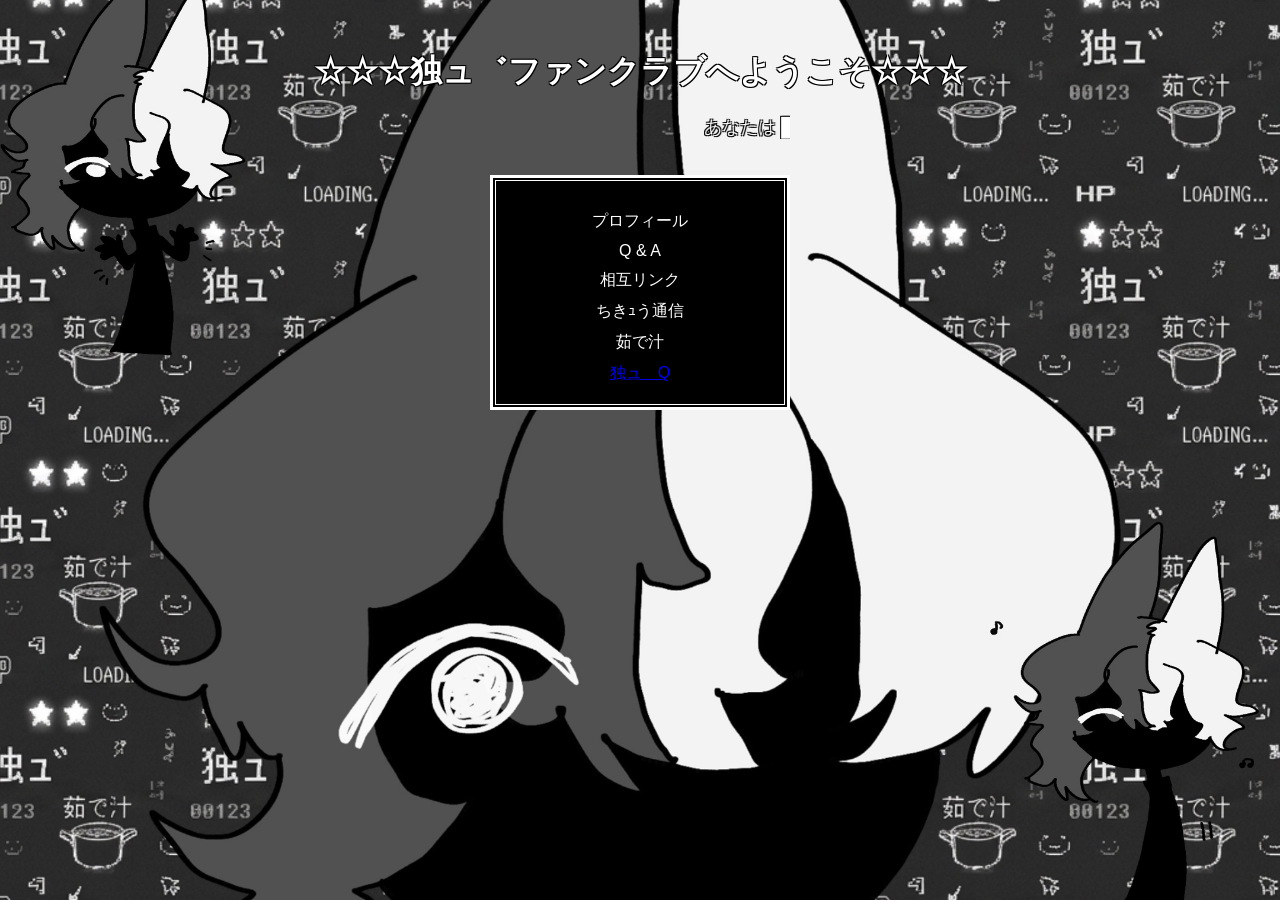
<file: index.html>
<html>
<head>
    <link rel="stylesheet" href="style.css">
    <meta charset="UTF-8">
    <title>独ュ゛ファンクラブへようこそ</title>
</head>
<body>

    <h1 align="center" style="margin-top: 50px;">☆☆☆独ュ゛ファンクラブへようこそ☆☆☆</h1>

    <div align="center">
        <marquee width="300" style="font-size: 18px;">あなたは ████ 人目のお客様です</marquee>
    </div>

    <br><br>

    <div align="center">
        <table border="3" bordercolor="#FFFFFF" bgcolor="#000000" cellpadding="20" width="300">
            <tr>
                <td align="center">
                    <a href="profile.html" style="color: #FFFFFF; text-decoration: none; display: block; margin: 10px;">プロフィール</a>
                    <a href="qa.html" style="color: #FFFFFF; text-decoration: none; display: block; margin: 10px;">Q & A</a>
                    <a href="links.html" style="color: #FFFFFF; text-decoration: none; display: block; margin: 10px;">相互リンク</a>
                    <a href="nikki.html" style="color: #FFFFFF; text-decoration: none; display: block; margin: 10px;">ちきｭう通信</a>
                    <a href="yudejiru.html" style="color: #FFFFFF; text-decoration: none; display: block; margin: 10px;">茹で汁</a>
                    <a href="https://docs.google.com/forms/d/e/1FAIpQLSezWaZUTq39kE--zTpBGf7NYPnXSmqR8ZWVoicv1292Wh9zuQ/viewform?usp=publish-editor">独ュ゙Q</a>
                </td>
            </tr>
        </table>
    </div>

</body>
</html>
</file>
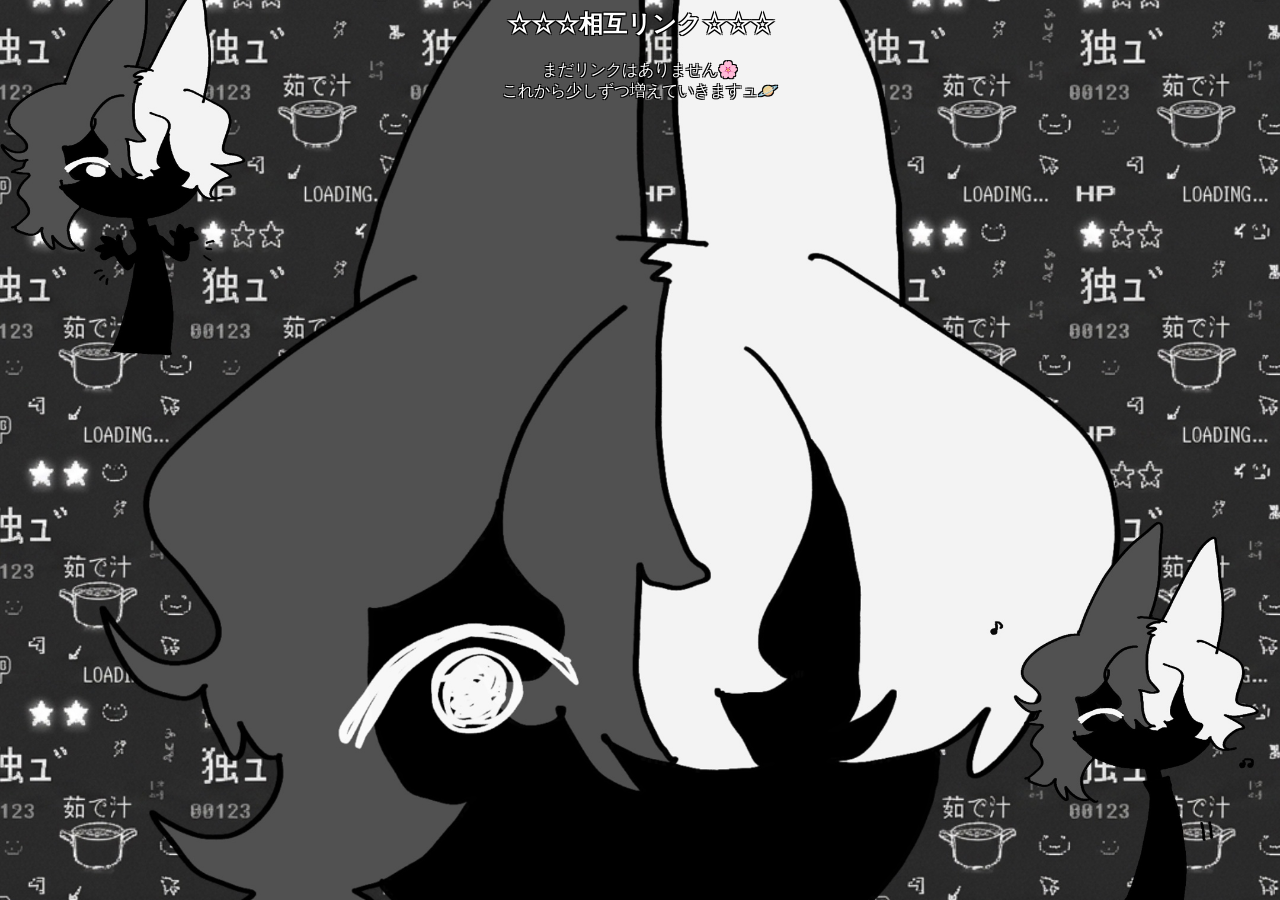
<file: links.html>
<html>
<head>
    <link rel="stylesheet" href="style.css">
    <meta charset="UTF-8">
    <title>相互リンク</title>
</head>
<h2 align="center">☆☆☆相互リンク☆☆☆</h2>

<div align="center">
<p>まだリンクはありません🌸<br>
これから少しずつ増えていきますュ🪐</p>
</div>
</html>
</file>
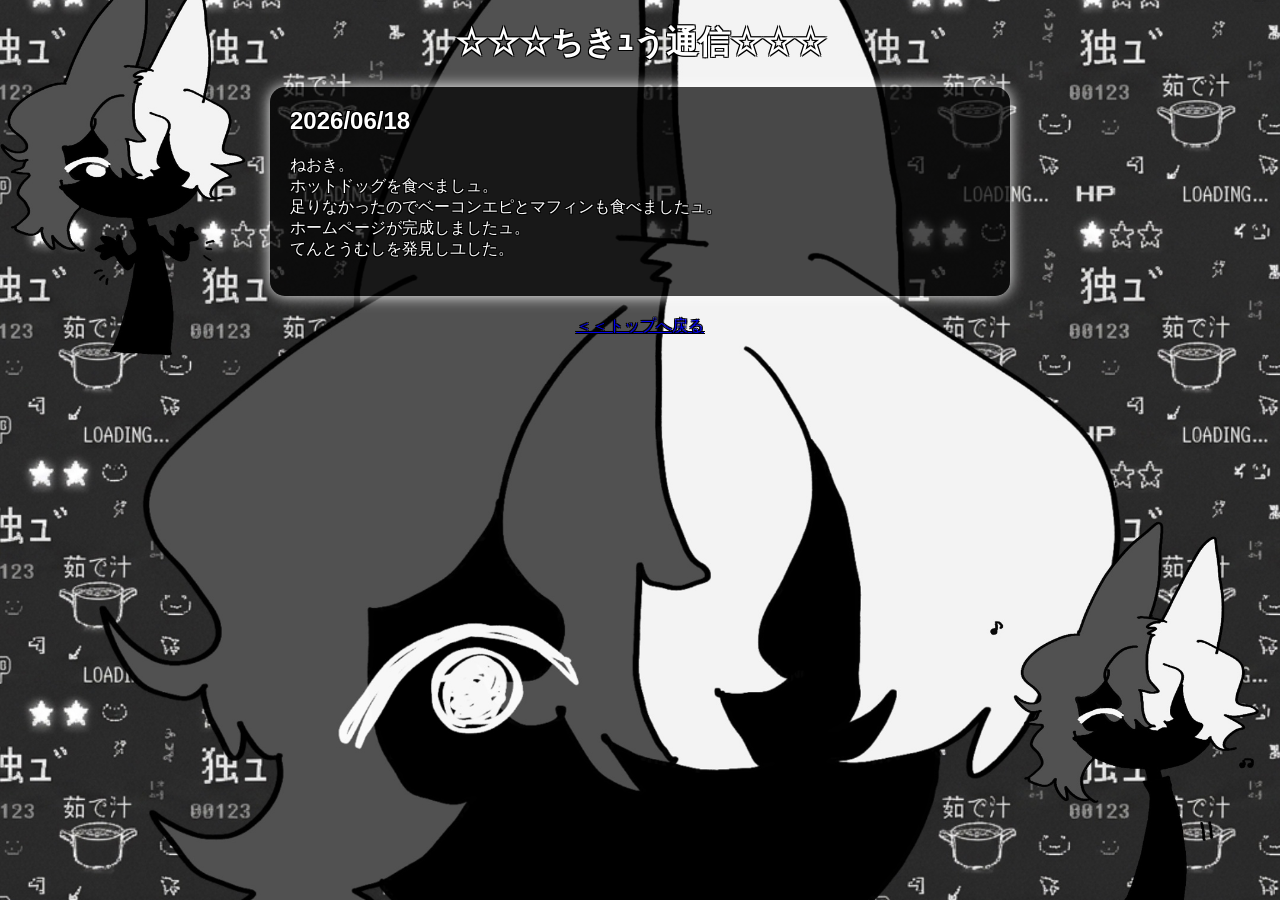
<file: nikki.html>
<!DOCTYPE html>
<html>
<head>
    <meta charset="UTF-8">
    <title>ちきｭう通信</title>
    <link rel="stylesheet" href="style.css">
</head>
<body>

<h1 align="center">☆☆☆ちきｭう通信☆☆☆</h1>

<div class="nikki">
    <h2>2026/06/18</h2>

    <p>
    ねおき。<br>
    ホットドッグを食べましュ。<br>
    足りなかったのでベーコンエピとマフィンも食べましたュ。<br>
    ホームページが完成しましたュ。<br>
    てんとうむしを発見しユした。
    </p>
</div>

<div align="center">
    <a href="index.html"> ＜＜トップへ戻る</a>
</div>

</body>
</html>
</file>
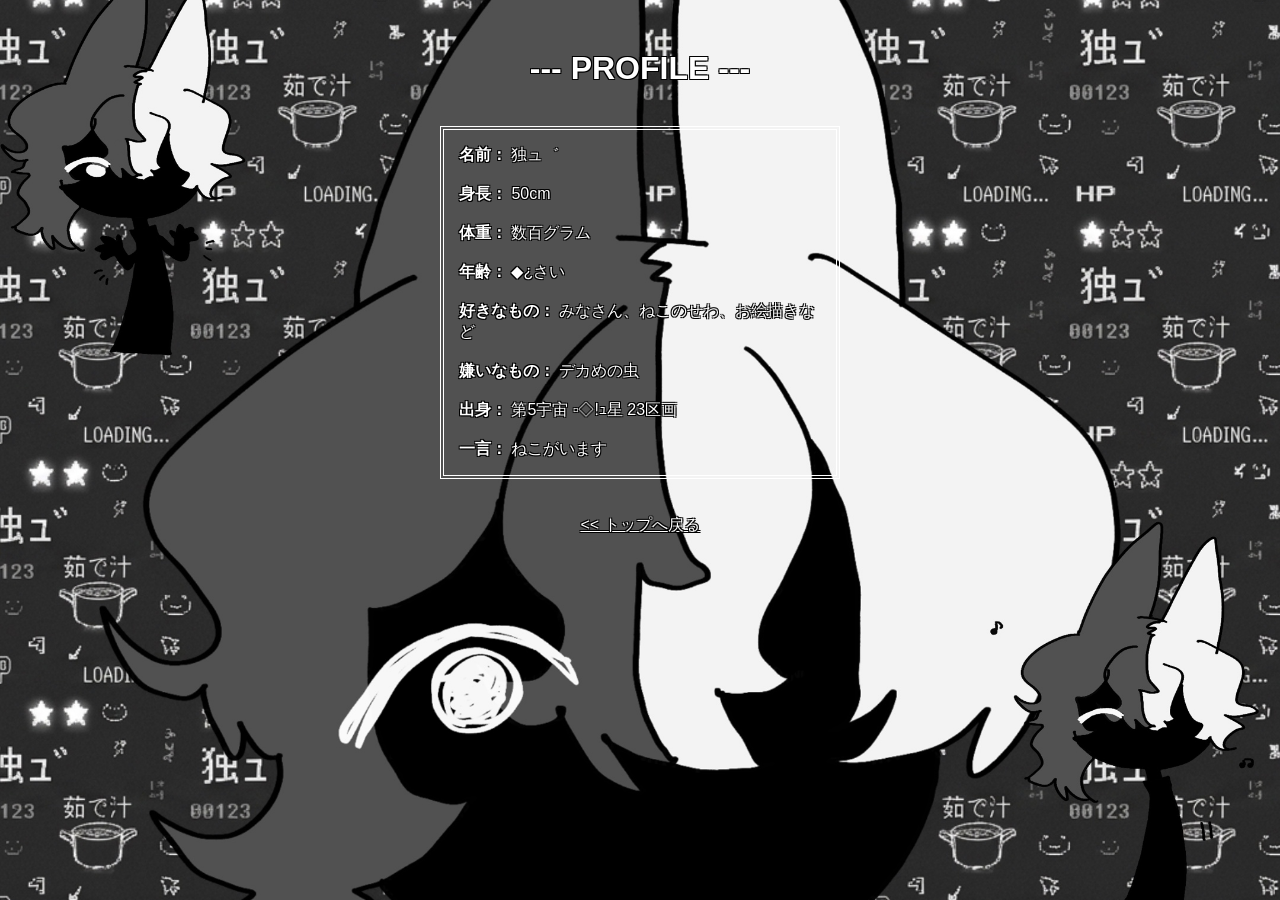
<file: profile.html>
<html>
<head>
    <link rel="stylesheet" href="style.css">
    <meta charset="UTF-8">
    <title>プロフィール</title>
</head>
<body>

    <div align="center" style="margin-top: 50px;">
        <h1>--- PROFILE ---</h1>
        <br>
        <table border="1" bordercolor="#FFFFFF" cellpadding="15" width="400">
            <tr>
                <td>
                    <b>名前：</b> 独ュ゛<br><br>
                    <b>身長：</b> 50cm<br><br>
                    <b>体重：</b> 数百グラム<br><br>
                    <b>年齢：</b> ◆¿さい<br><br>
                    <b>好きなもの：</b> みなさん、ねこのせわ、お絵描きなど<br><br>
                    <b>嫌いなもの：</b> デカめの虫<br><br>
                    <b>出身：</b> 第5宇宙 ▫︎◇!ｭ星 23区画<br><br>
                    <b>一言：</b> ねこがいます
                </td>
            </tr>
        </table>
        <br><br>
        <a href="index.html" style="color: #FFFFFF;">&lt;&lt; トップへ戻る</a>
    </div>

</body>
</html>
</file>
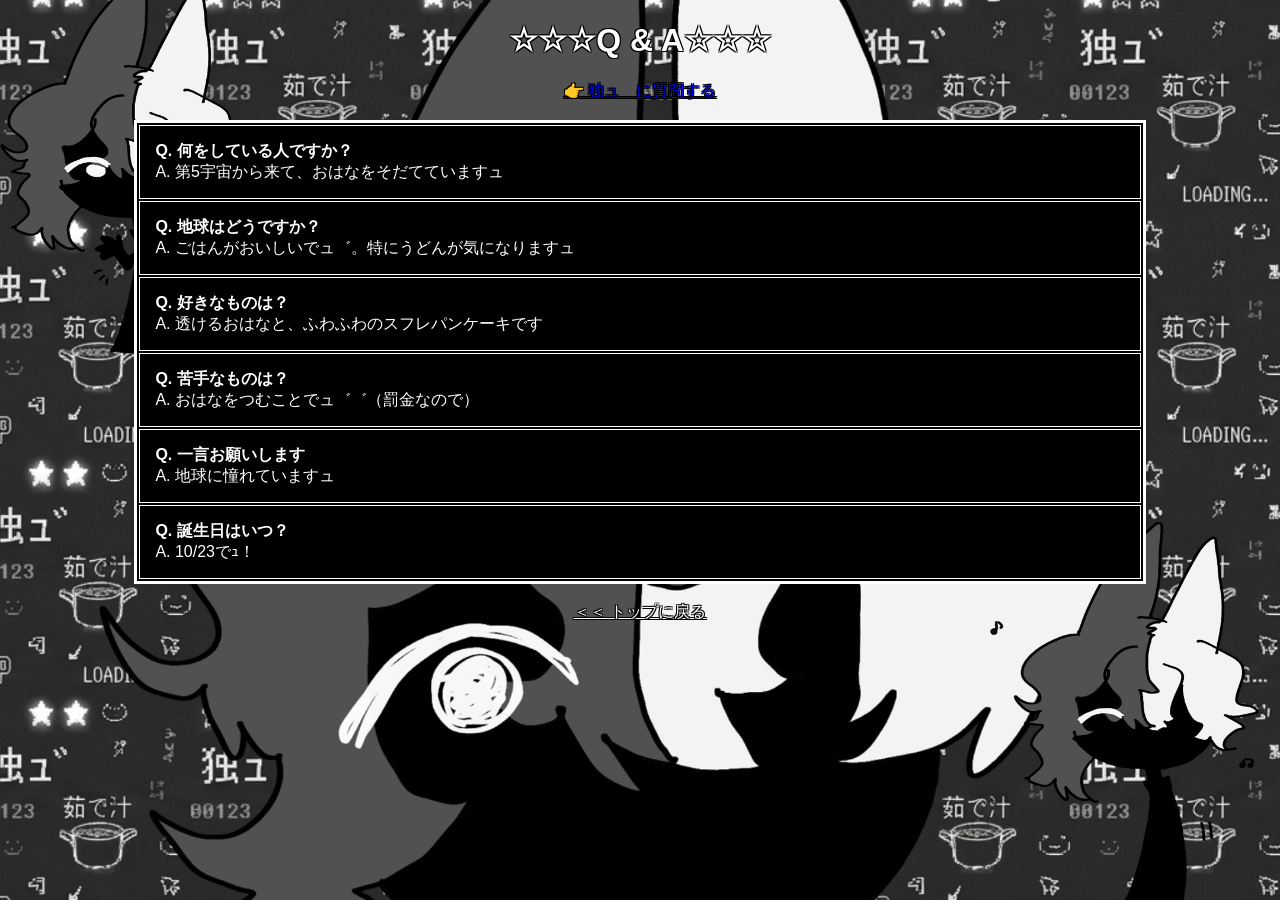
<file: qa.html>
<!DOCTYPE html>
<html>
<head>
    <meta charset="UTF-8">
    <title>Q & A</title>
    <link rel="stylesheet" href="style.css">
</head>

<body>

<h1 align="center">☆☆☆Q & A☆☆☆</h1>

<div align="center">
    <a href="https://docs.google.com/forms/d/e/1FAIpQLSezWaZUTq39kE--zTpBGf7NYPnXSmqR8ZWVoicv1292Wh9zuQ/viewform?usp=dialog" target="_blank">
        👉 独ュ゙に質問する
    </a>
</div>

<br>

<div align="center">

<table border="3" bordercolor="#FFFFFF" bgcolor="#000000" cellpadding="15" width="80%">

<tr>
<td>
<b>Q. 何をしている人ですか？</b><br>
A. 第5宇宙から来て、おはなをそだてていますュ
</td>
</tr>

<tr>
<td>
<b>Q. 地球はどうですか？</b><br>
A. ごはんがおいしいでュ゛。特にうどんが気になりますュ
</td>
</tr>

<tr>
<td>
<b>Q. 好きなものは？</b><br>
A. 透けるおはなと、ふわふわのスフレパンケーキです
</td>
</tr>

<tr>
<td>
<b>Q. 苦手なものは？</b><br>
A. おはなをつむことでュ゛゛（罰金なので）
</td>
</tr>

<tr>
<td>
<b>Q. 一言お願いします</b><br>
A. 地球に憧れていますュ
</td>
</tr>

<tr>
<td>
<b>Q. 誕生日はいつ？</b><br>
A. 10/23でｭ！
</td>
</tr>

</table>

</div>

<br>

<div align="center">
<a href="index.html" style="color:white;">＜＜ トップに戻る</a>
</div>

</body>
</html>
</file>
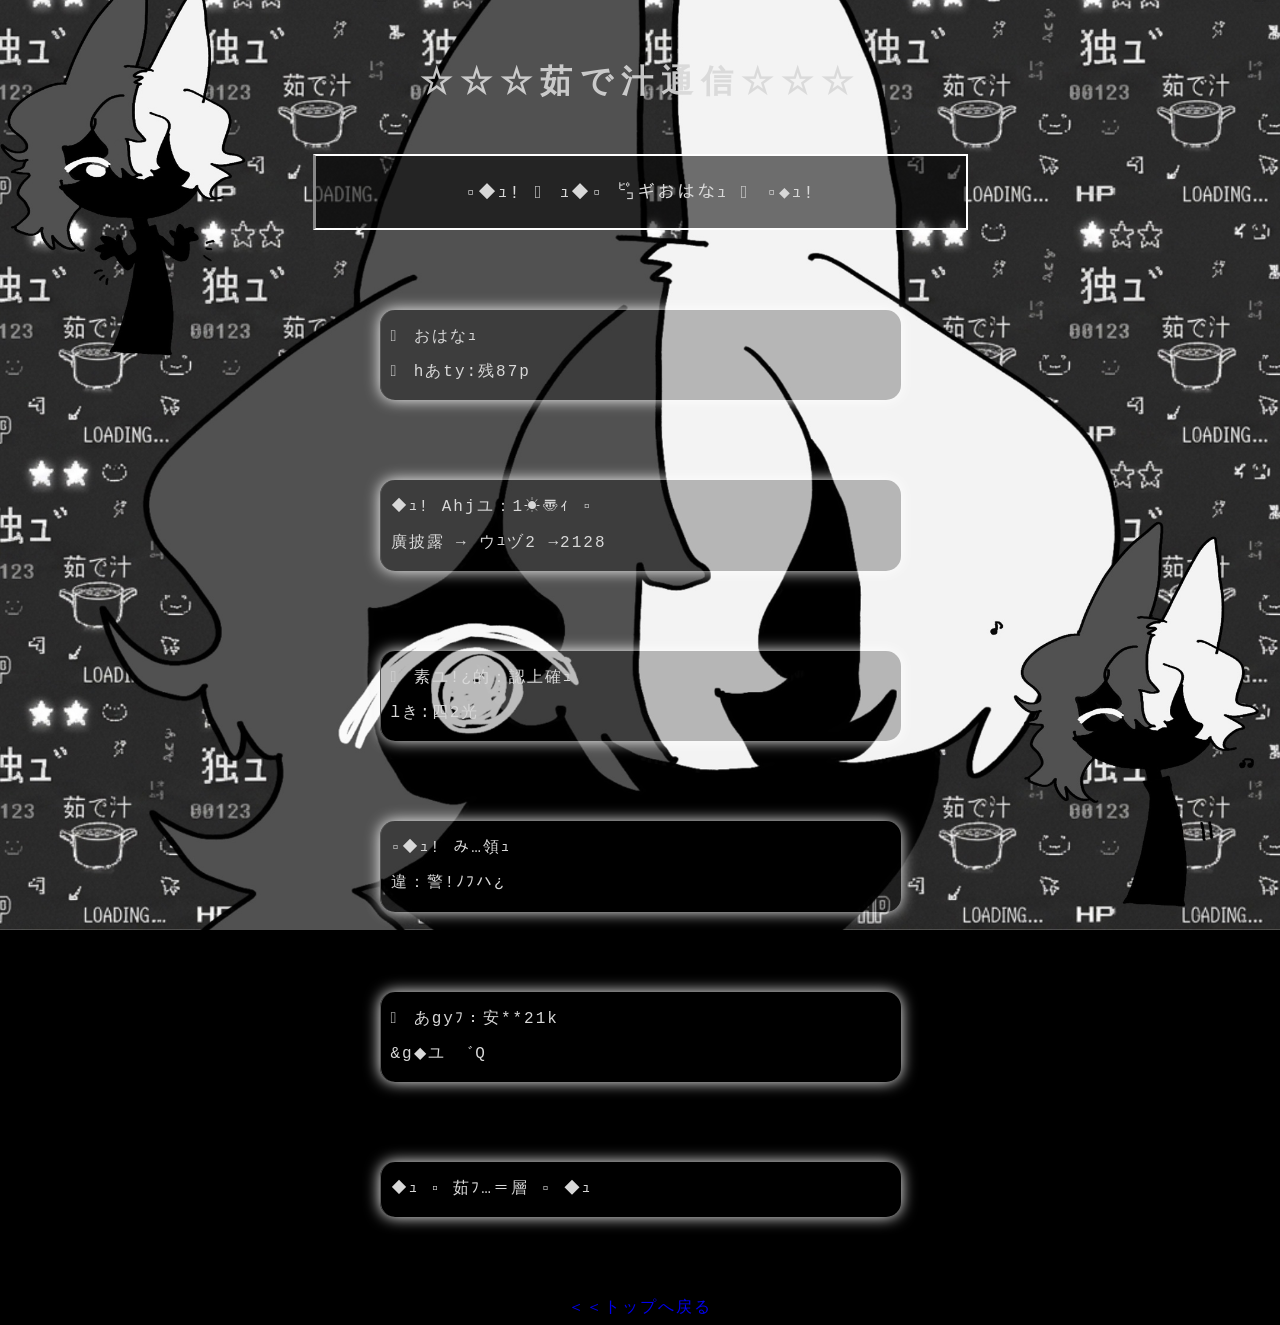
<file: yudejiru.html>
<!DOCTYPE html>
<html>
<head>
    <meta charset="UTF-8">
    <title>茹で汁</title>
    <link rel="stylesheet" href="style.css">
    <link rel="stylesheet" href="yudejiru.css">
</head>

<body>

<h1 align="center">☆☆☆茹で汁通信☆☆☆</h1>

<div class="yude-title">
    ▫︎◆ｭ! 𓂀 ｭ◆▫︎ ㌰ギおはなｭ 𓂀 ▫︎◆ｭ!
</div>

<div class="nikki">
    𓇼 おはなｭ<br>
    𓇼 hあty:残87p
</div>

<div class="nikki">
    ◆ｭ! Ahjユ：1☀︎〠ｨ ▫︎<br>
    廣披露 → ウﾕヅ2 →2128
</div>

<div class="nikki">
    𓂀 素ユ!¿的：認上確ｭ<br>
    lき:四2光
</div>

<div class="nikki">
    ▫︎◆ｭ! み…領ｭ<br>
    違：警!ﾉﾌハ¿
</div>

<div class="nikki">
    𓇼 あgyﾌ：安**21k<br>
    &g◆ユ ゛Q
</div>

<div class="nikki">
    ◆ｭ ▫︎ 茹ﾌ…＝層 ▫︎ ◆ｭ
</div>

<div align="center">
    <a href="index.html">＜＜トップへ戻る</a>
</div>

</body>
</html>
</file>
<file: style.css>
body {
    background-image: url('IMG_0723.jpeg');
    background-repeat: no-repeat;
    background-position: center center;
    background-size: cover;
    background-attachment: fixed;
    background-color: #000;
    color: #FFFFFF;
    font-family: 'Helvetica Neue', Arial, sans-serif;
    text-shadow: 1px 1px 0 #000, -1px -1px 0 #000, 1px -1px 0 #000, -1px 1px 0 #000;
}

.nikki {
    background: rgba(0,0,0,0.7);
    width: 80%;
    max-width: 700px;
    margin: 20px auto;
    padding: 20px;

    border-radius: 15px;

    box-shadow: 0 0 15px white;
}
.nikki h2 {
    margin-top: 0;
}

.yude-title {
    background: rgba(0, 0, 0, 0.8);

    width: 80%;
    max-width: 700px;

    margin: 20px auto;
    padding: 15px;

    border: 2px solid white;

    text-align: center;

    font-size: 20px;
}
</file>
<file: yudejiru.css>
/* 茹で汁専用CSS */

body {

```
/* 背景はそのまま */
background-image: url('IMG_0723.jpeg');
background-repeat: no-repeat;
background-position: center center;
background-size: cover;
background-attachment: fixed;

background-color: #000;

color: #d8d8d8;

font-family: "MS Gothic", monospace;

text-shadow: none;

letter-spacing: 2px;
```

}

/* タイトル */

h1 {
letter-spacing: 8px;

```
font-weight: normal;

margin-top: 60px;

opacity: 0.9;
```

}

/* 通信タイトル */

.yude-title {

```
width: 70%;

max-width: 600px;

margin: 50px auto;

padding: 25px;

background: rgba(0,0,0,0.55);

border-left: 3px solid #888;

text-align: center;

font-size: 18px;
```

}

/* 本文 */

.nikki {

```
width: 65%;

max-width: 500px;

margin: 80px auto;

padding: 10px;

background: rgba(0,0,0,0.25);

border-left: 1px solid #555;

line-height: 2.2;
```

}

/* リンク */

a {

```
color: #999;

text-decoration: none;
```

}

a:hover {

```
color: white;
```

}

/* 小さいメモ */

.tiny {

```
font-size: 9px;

opacity: 0.4;

margin-top: 40px;
```

}
</file>
